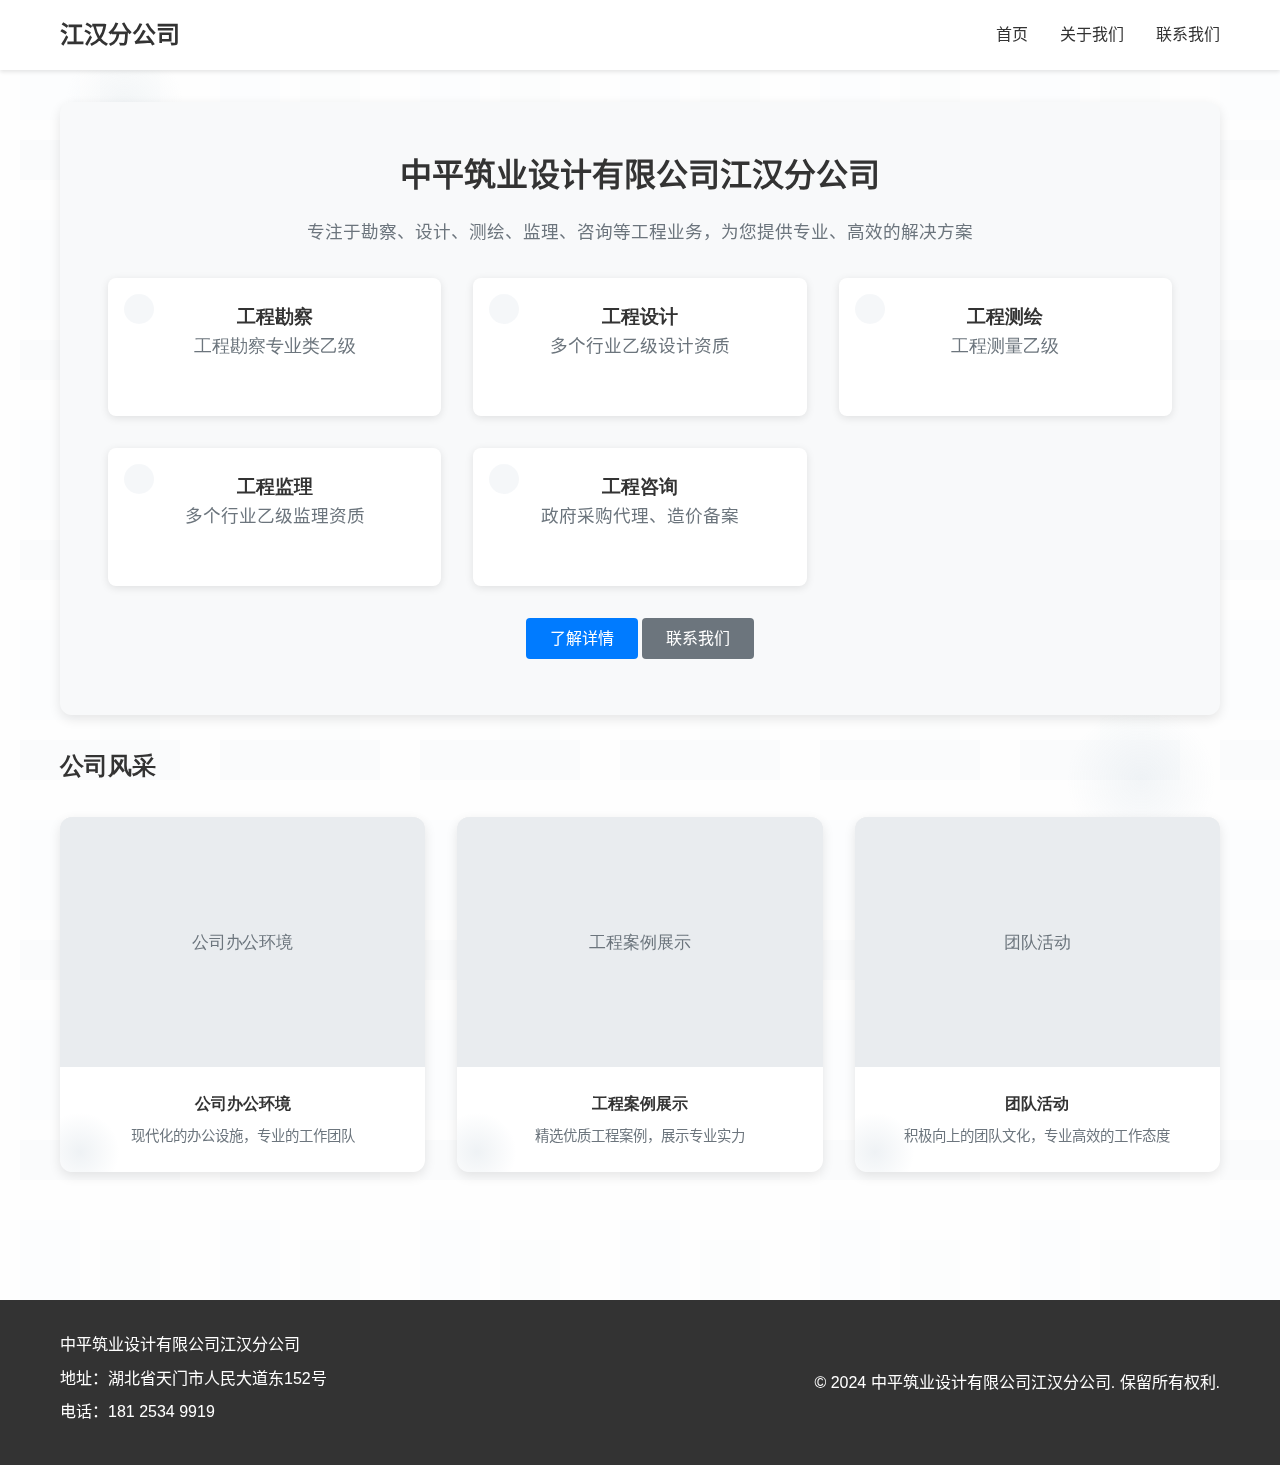
<file: frontend/index.html>
<!DOCTYPE html>
<html lang="zh-CN">
<head>
    <meta charset="UTF-8">
    <meta name="viewport" content="width=device-width, initial-scale=1.0">
    <title>中平筑业设计有限公司江汉分公司 - 工程业务对接平台</title>
    <link rel="stylesheet" href="6626-rar/css/main.css">
</head>
<body>
    <!-- 头部 -->
    <header>
        <div class="container">
            <div class="header-content">
                <a href="index.html" class="logo">江汉分公司</a>
                <nav>
                    <ul>
                        <li><a href="index.html">首页</a></li>
                        <li><a href="about.html">关于我们</a></li>
                        <li><a href="contact.html">联系我们</a></li>
                    </ul>
                </nav>

            </div>
        </div>
    </header>

    <!-- 主内容 -->
    <main>
        <!-- 名片式公司介绍 -->
        <section class="container">
            <div class="company-card">
                <h1>中平筑业设计有限公司江汉分公司</h1>
                <p>专注于勘察、设计、测绘、监理、咨询等工程业务，为您提供专业、高效的解决方案</p>
                
                <!-- 核心业务 -->
                <div class="business-grid">
                    <div class="business-item">
                        <h3>工程勘察</h3>
                        <p>工程勘察专业类乙级</p>
                    </div>
                    <div class="business-item">
                        <h3>工程设计</h3>
                        <p>多个行业乙级设计资质</p>
                    </div>
                    <div class="business-item">
                        <h3>工程测绘</h3>
                        <p>工程测量乙级</p>
                    </div>
                    <div class="business-item">
                        <h3>工程监理</h3>
                        <p>多个行业乙级监理资质</p>
                    </div>
                    <div class="business-item">
                        <h3>工程咨询</h3>
                        <p>政府采购代理、造价备案</p>
                    </div>
                </div>
                
                <!-- 联系按钮 -->
                <div class="hero-actions">
                    <a href="about.html" class="btn btn-primary">了解详情</a>
                    <a href="contact.html" class="btn">联系我们</a>
                </div>
            </div>
        </section>
        
        <!-- 照片展示区域 -->
        <section class="container">
            <h2>公司风采</h2>
            <div class="photo-gallery">
                <!-- 照片位置1：公司办公环境 -->
                <div class="photo-item">
                    <div class="photo-placeholder">
                        <img src="data:image/svg+xml,%3Csvg xmlns='http://www.w3.org/2000/svg' width='300' height='250' viewBox='0 0 300 250'%3E%3Crect width='300' height='250' fill='%23e9ecef'/%3E%3Ctext x='50%25' y='50%25' font-family='Arial' font-size='14' fill='%236c757d' text-anchor='middle' dy='.3em'%3E公司办公环境%3C/text%3E%3C/svg%3E" alt="公司办公环境" class="photo-image">
                    </div>
                    <div class="photo-info">
                        <h4>公司办公环境</h4>
                        <p>现代化的办公设施，专业的工作团队</p>
                    </div>
                </div>
                
                <!-- 照片位置2：工程案例展示 -->
                <div class="photo-item">
                    <div class="photo-placeholder">
                        <img src="data:image/svg+xml,%3Csvg xmlns='http://www.w3.org/2000/svg' width='300' height='250' viewBox='0 0 300 250'%3E%3Crect width='300' height='250' fill='%23e9ecef'/%3E%3Ctext x='50%25' y='50%25' font-family='Arial' font-size='14' fill='%236c757d' text-anchor='middle' dy='.3em'%3E工程案例展示%3C/text%3E%3C/svg%3E" alt="工程案例展示" class="photo-image">
                    </div>
                    <div class="photo-info">
                        <h4>工程案例展示</h4>
                        <p>精选优质工程案例，展示专业实力</p>
                    </div>
                </div>
                
                <!-- 照片位置3：团队活动 -->
                <div class="photo-item">
                    <div class="photo-placeholder">
                        <img src="data:image/svg+xml,%3Csvg xmlns='http://www.w3.org/2000/svg' width='300' height='250' viewBox='0 0 300 250'%3E%3Crect width='300' height='250' fill='%23e9ecef'/%3E%3Ctext x='50%25' y='50%25' font-family='Arial' font-size='14' fill='%236c757d' text-anchor='middle' dy='.3em'%3E团队活动%3C/text%3E%3C/svg%3E" alt="团队活动" class="photo-image">
                    </div>
                    <div class="photo-info">
                        <h4>团队活动</h4>
                        <p>积极向上的团队文化，专业高效的工作态度</p>
                    </div>
                </div>
            </div>
        </section>
    </main>

    <!-- 页脚 -->
    <footer>
        <div class="container">
            <div class="footer-content">
                <div class="footer-info">
                    <p>中平筑业设计有限公司江汉分公司</p>
                    <p>地址：湖北省天门市人民大道东152号</p>
                    <p>电话：181 2534 9919</p>
                </div>
                <div class="footer-copyright">
                    <p>&copy; 2024 中平筑业设计有限公司江汉分公司. 保留所有权利.</p>
                </div>
            </div>
        </div>
    </footer>

    <!-- JavaScript -->
    <script src="6626-rar/js/main.js"></script>
</body>
</html>
</file>
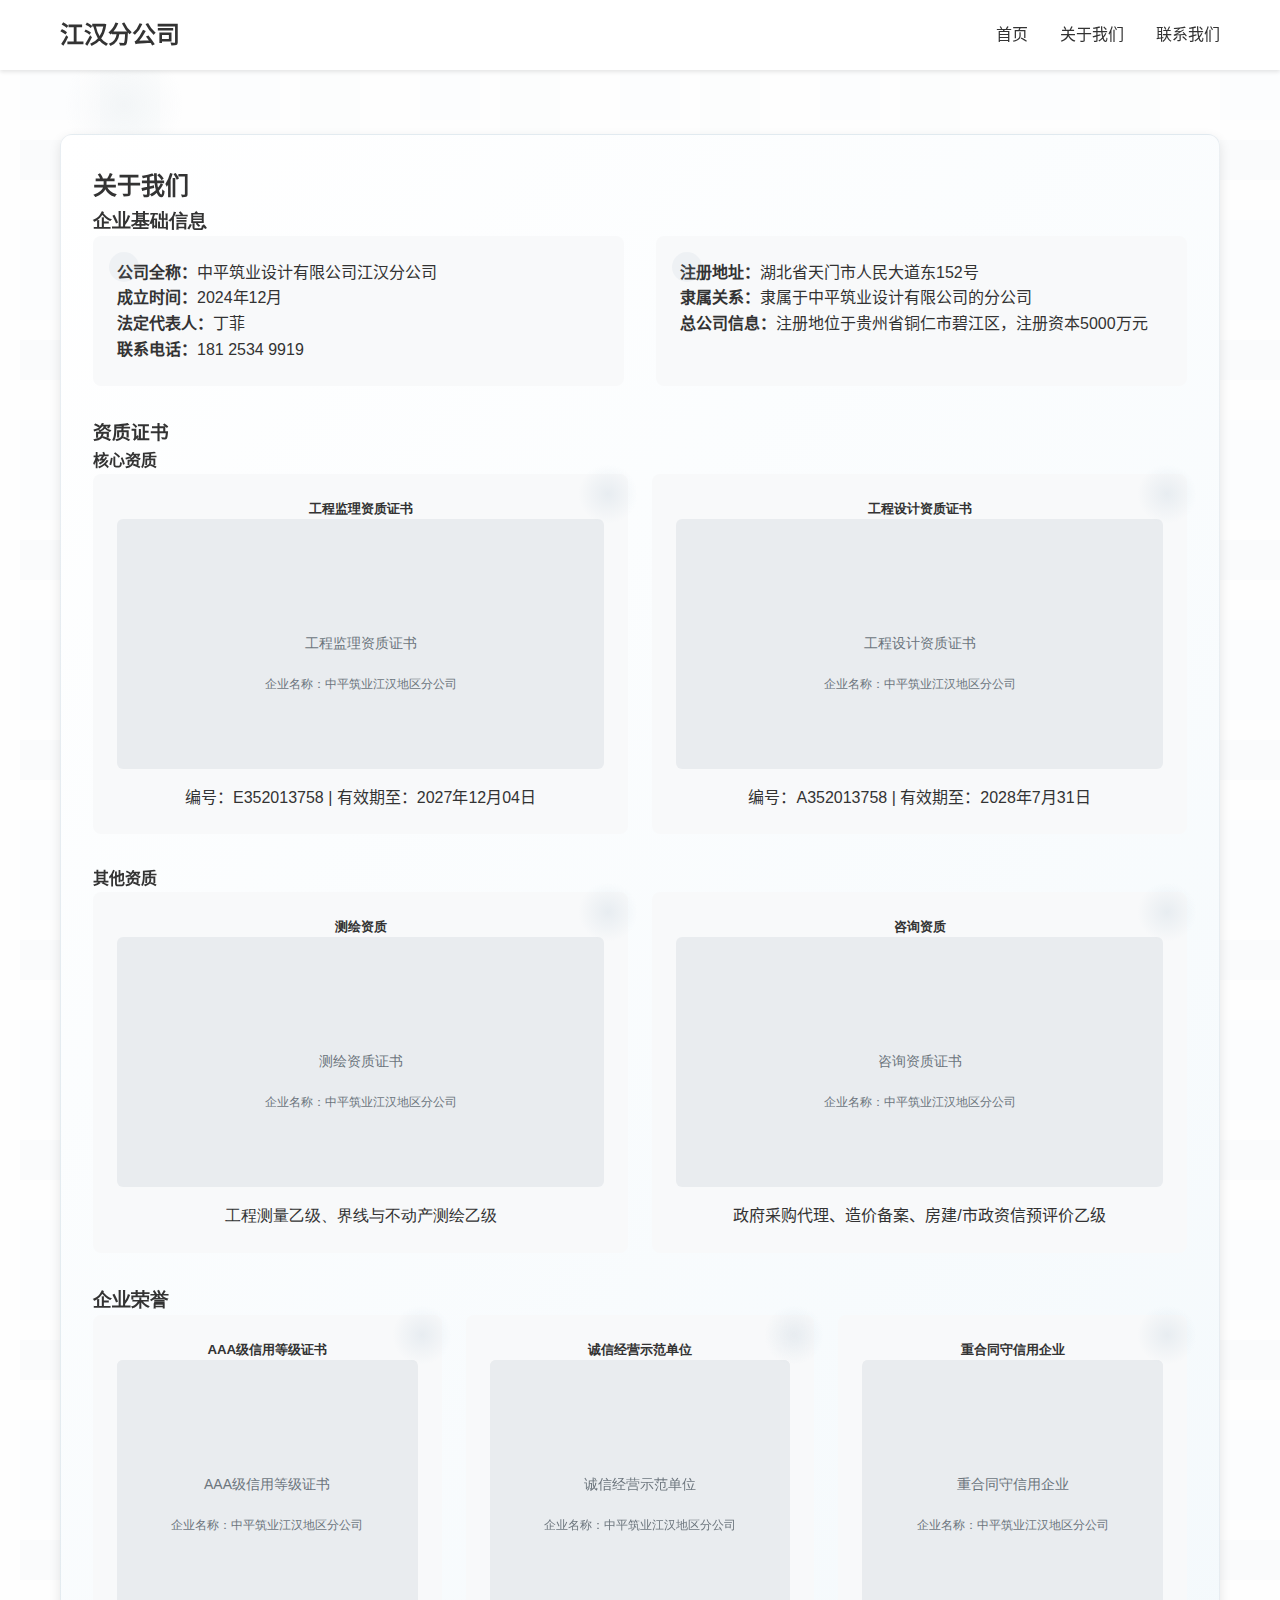
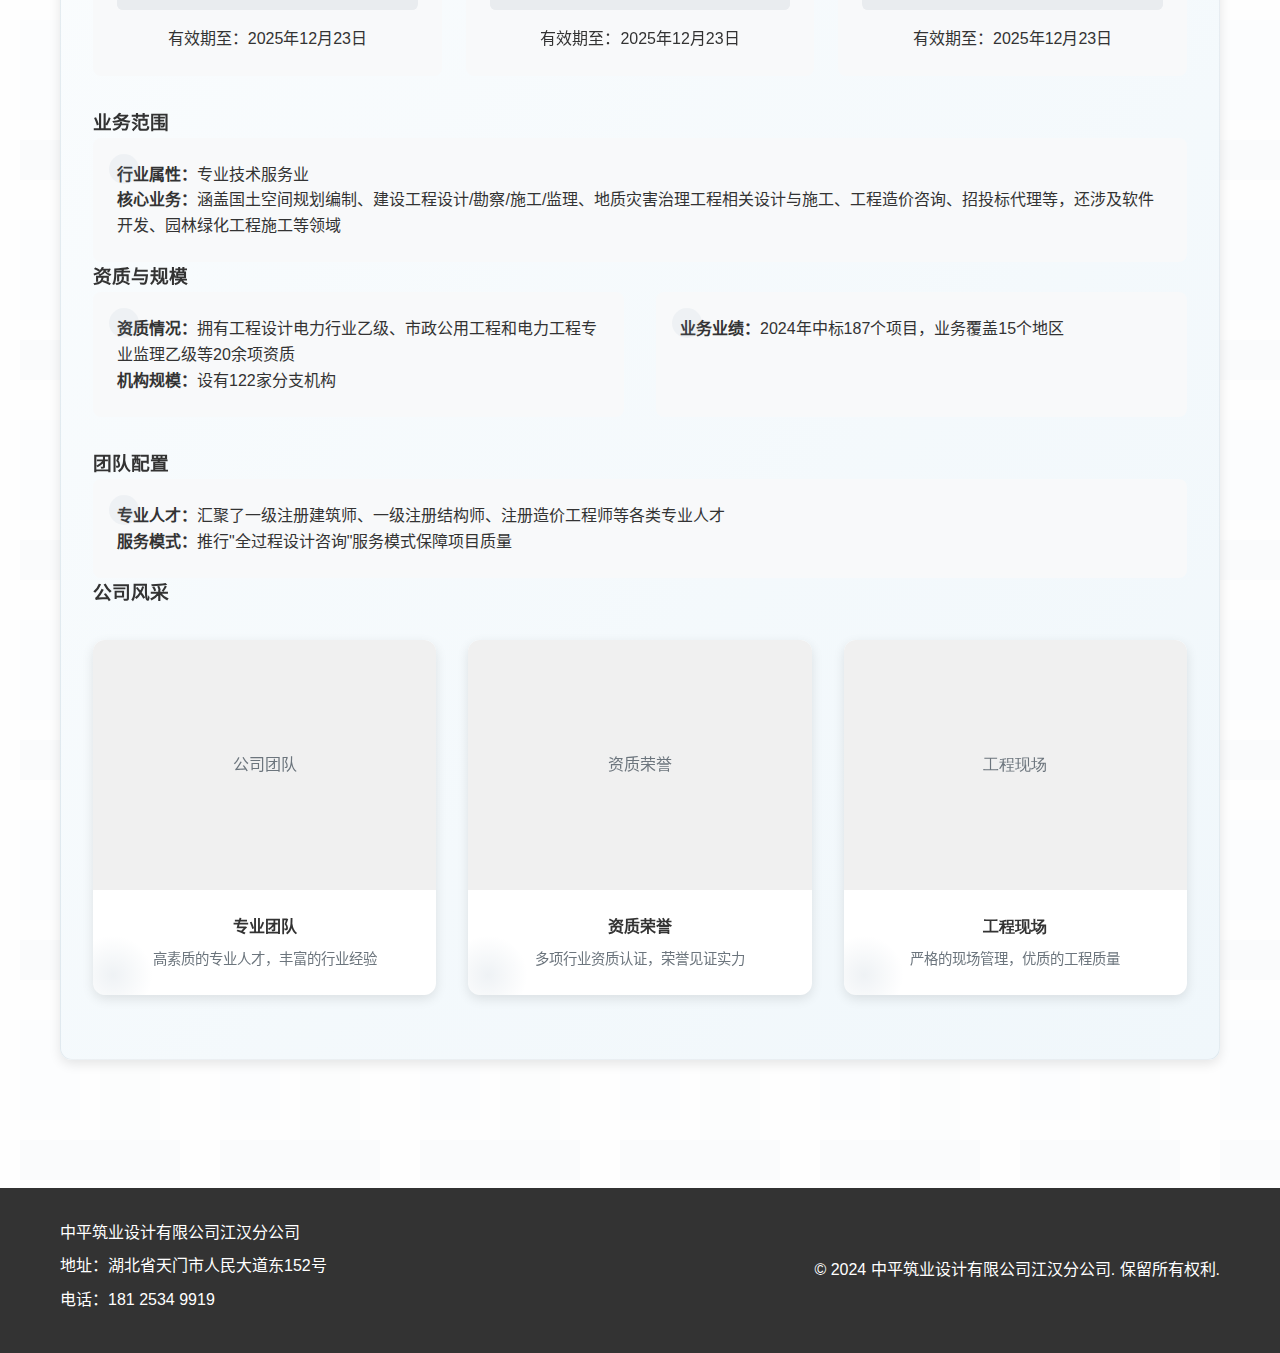
<file: frontend/about.html>
<!DOCTYPE html>
<html lang="zh-CN">
<head>
    <meta charset="UTF-8">
    <meta name="viewport" content="width=device-width, initial-scale=1.0">
    <title>企业简介 - 中平筑业江汉地区分公司</title>
    <link rel="stylesheet" href="6626-rar/css/main.css">
</head>
<body>
    <!-- 头部 -->
    <header>
        <div class="container">
            <div class="header-content">
                <a href="index.html" class="logo">江汉分公司</a>
                <nav>
                    <ul>
                        <li><a href="index.html">首页</a></li>
                        <li><a href="about.html">关于我们</a></li>
                        <li><a href="contact.html">联系我们</a></li>
                    </ul>
                </nav>

            </div>
        </div>
    </header>

    <!-- 主内容 -->
    <main>
        <div class="container" style="margin-top: 2rem; margin-bottom: 2rem;">
            <!-- 名片式企业信息 -->
            <div class="card">
                <h2>关于我们</h2>
                
                <!-- 企业基础信息 -->
                <section>
                    <h3>企业基础信息</h3>
                    <div class="company-info">
                        <div class="info-item">
                            <p><strong>公司全称：</strong>中平筑业设计有限公司江汉分公司</p>
                            <p><strong>成立时间：</strong>2024年12月</p>
                            <p><strong>法定代表人：</strong>丁菲</p>
                            <p><strong>联系电话：</strong>181 2534 9919</p>
                        </div>
                        <div class="info-item">
                            <p><strong>注册地址：</strong>湖北省天门市人民大道东152号</p>
                            <p><strong>隶属关系：</strong>隶属于中平筑业设计有限公司的分公司</p>
                            <p><strong>总公司信息：</strong>注册地位于贵州省铜仁市碧江区，注册资本5000万元</p>
                        </div>
                    </div>
                </section>

                <!-- 资质证书 -->
                <section>
                    <h3>资质证书</h3>
                    <h4>核心资质</h4>
                    <div class="qualification-grid">
                        <div class="qualification-item">
                            <h5>工程监理资质证书</h5>
                            <div class="certificate-image" data-src="images/certificate_engineering_supervision.jpg">
                                <img src="data:image/svg+xml,%3Csvg xmlns='http://www.w3.org/2000/svg' width='300' height='400' viewBox='0 0 300 400'%3E%3Crect width='300' height='400' fill='%23e9ecef'/%3E%3Ctext x='50%25' y='50%25' font-family='Arial' font-size='14' fill='%236c757d' text-anchor='middle' dy='.3em'%3E工程监理资质证书%3C/text%3E%3Ctext x='50%25' y='60%25' font-family='Arial' font-size='12' fill='%236c757d' text-anchor='middle' dy='.3em'%3E企业名称：中平筑业江汉地区分公司%3C/text%3E%3C/svg%3E" alt="工程监理资质证书">
                            </div>
                            <p>编号：E352013758 | 有效期至：2027年12月04日</p>
                        </div>
                        <div class="qualification-item">
                            <h5>工程设计资质证书</h5>
                            <div class="certificate-image" data-src="images/certificate_engineering_design.jpg">
                                <img src="data:image/svg+xml,%3Csvg xmlns='http://www.w3.org/2000/svg' width='300' height='400' viewBox='0 0 300 400'%3E%3Crect width='300' height='400' fill='%23e9ecef'/%3E%3Ctext x='50%25' y='50%25' font-family='Arial' font-size='14' fill='%236c757d' text-anchor='middle' dy='.3em'%3E工程设计资质证书%3C/text%3E%3Ctext x='50%25' y='60%25' font-family='Arial' font-size='12' fill='%236c757d' text-anchor='middle' dy='.3em'%3E企业名称：中平筑业江汉地区分公司%3C/text%3E%3C/svg%3E" alt="工程设计资质证书">
                            </div>
                            <p>编号：A352013758 | 有效期至：2028年7月31日</p>
                        </div>
                    </div>

                    <h4>其他资质</h4>
                    <div class="qualification-grid">
                        <div class="qualification-item">
                            <h5>测绘资质</h5>
                            <div class="certificate-image" data-src="images/certificate_surveying.jpg">
                                <img src="data:image/svg+xml,%3Csvg xmlns='http://www.w3.org/2000/svg' width='300' height='400' viewBox='0 0 300 400'%3E%3Crect width='300' height='400' fill='%23e9ecef'/%3E%3Ctext x='50%25' y='50%25' font-family='Arial' font-size='14' fill='%236c757d' text-anchor='middle' dy='.3em'%3E测绘资质证书%3C/text%3E%3Ctext x='50%25' y='60%25' font-family='Arial' font-size='12' fill='%236c757d' text-anchor='middle' dy='.3em'%3E企业名称：中平筑业江汉地区分公司%3C/text%3E%3C/svg%3E" alt="测绘资质证书">
                            </div>
                            <p>工程测量乙级、界线与不动产测绘乙级</p>
                        </div>
                        <div class="qualification-item">
                            <h5>咨询资质</h5>
                            <div class="certificate-image" data-src="images/certificate_consulting.jpg">
                                <img src="data:image/svg+xml,%3Csvg xmlns='http://www.w3.org/2000/svg' width='300' height='400' viewBox='0 0 300 400'%3E%3Crect width='300' height='400' fill='%23e9ecef'/%3E%3Ctext x='50%25' y='50%25' font-family='Arial' font-size='14' fill='%236c757d' text-anchor='middle' dy='.3em'%3E咨询资质证书%3C/text%3E%3Ctext x='50%25' y='60%25' font-family='Arial' font-size='12' fill='%236c757d' text-anchor='middle' dy='.3em'%3E企业名称：中平筑业江汉地区分公司%3C/text%3E%3C/svg%3E" alt="咨询资质证书">
                            </div>
                            <p>政府采购代理、造价备案、房建/市政资信预评价乙级</p>
                        </div>
                    </div>
                </section>

                <!-- 企业荣誉 -->
                <section>
                    <h3>企业荣誉</h3>
                    <div class="qualification-grid">
                        <div class="qualification-item">
                            <h5>AAA级信用等级证书</h5>
                            <div class="certificate-image" data-src="images/honor_aaa_credit.jpg">
                                <img src="data:image/svg+xml,%3Csvg xmlns='http://www.w3.org/2000/svg' width='300' height='400' viewBox='0 0 300 400'%3E%3Crect width='300' height='400' fill='%23e9ecef'/%3E%3Ctext x='50%25' y='50%25' font-family='Arial' font-size='14' fill='%236c757d' text-anchor='middle' dy='.3em'%3EAAA级信用等级证书%3C/text%3E%3Ctext x='50%25' y='60%25' font-family='Arial' font-size='12' fill='%236c757d' text-anchor='middle' dy='.3em'%3E企业名称：中平筑业江汉地区分公司%3C/text%3E%3C/svg%3E" alt="AAA级信用等级证书">
                            </div>
                            <p>有效期至：2025年12月23日</p>
                        </div>
                        <div class="qualification-item">
                            <h5>诚信经营示范单位</h5>
                            <div class="certificate-image" data-src="images/honor_integrity.jpg">
                                <img src="data:image/svg+xml,%3Csvg xmlns='http://www.w3.org/2000/svg' width='300' height='400' viewBox='0 0 300 400'%3E%3Crect width='300' height='400' fill='%23e9ecef'/%3E%3Ctext x='50%25' y='50%25' font-family='Arial' font-size='14' fill='%236c757d' text-anchor='middle' dy='.3em'%3E诚信经营示范单位%3C/text%3E%3Ctext x='50%25' y='60%25' font-family='Arial' font-size='12' fill='%236c757d' text-anchor='middle' dy='.3em'%3E企业名称：中平筑业江汉地区分公司%3C/text%3E%3C/svg%3E" alt="诚信经营示范单位">
                            </div>
                            <p>有效期至：2025年12月23日</p>
                        </div>
                        <div class="qualification-item">
                            <h5>重合同守信用企业</h5>
                            <div class="certificate-image" data-src="images/honor_contract.jpg">
                                <img src="data:image/svg+xml,%3Csvg xmlns='http://www.w3.org/2000/svg' width='300' height='400' viewBox='0 0 300 400'%3E%3Crect width='300' height='400' fill='%23e9ecef'/%3E%3Ctext x='50%25' y='50%25' font-family='Arial' font-size='14' fill='%236c757d' text-anchor='middle' dy='.3em'%3E重合同守信用企业%3C/text%3E%3Ctext x='50%25' y='60%25' font-family='Arial' font-size='12' fill='%236c757d' text-anchor='middle' dy='.3em'%3E企业名称：中平筑业江汉地区分公司%3C/text%3E%3C/svg%3E" alt="重合同守信用企业">
                            </div>
                            <p>有效期至：2025年12月23日</p>
                        </div>
                    </div>
                </section>
                
                <!-- 业务范围 -->
                <section>
                    <h3>业务范围</h3>
                    <div class="info-item">
                        <p><strong>行业属性：</strong>专业技术服务业</p>
                        <p><strong>核心业务：</strong>涵盖国土空间规划编制、建设工程设计/勘察/施工/监理、地质灾害治理工程相关设计与施工、工程造价咨询、招投标代理等，还涉及软件开发、园林绿化工程施工等领域</p>
                    </div>
                </section>
                
                <!-- 资质与规模 -->
                <section>
                    <h3>资质与规模</h3>
                    <div class="company-info">
                        <div class="info-item">
                            <p><strong>资质情况：</strong>拥有工程设计电力行业乙级、市政公用工程和电力工程专业监理乙级等20余项资质</p>
                            <p><strong>机构规模：</strong>设有122家分支机构</p>
                        </div>
                        <div class="info-item">
                            <p><strong>业务业绩：</strong>2024年中标187个项目，业务覆盖15个地区</p>
                        </div>
                    </div>
                </section>
                
                <!-- 团队配置 -->
                <section>
                    <h3>团队配置</h3>
                    <div class="info-item">
                        <p><strong>专业人才：</strong>汇聚了一级注册建筑师、一级注册结构师、注册造价工程师等各类专业人才</p>
                        <p><strong>服务模式：</strong>推行"全过程设计咨询"服务模式保障项目质量</p>
                    </div>
                </section>
                
                <!-- 公司照片展示 -->
                <section>
                    <h3>公司风采</h3>
                    <div class="photo-gallery">
                        <!-- 照片位置1：公司团队 -->
                        <div class="photo-item">
                            <div class="photo-placeholder">
                                <p>公司团队</p>
                            </div>
                            <div class="photo-info">
                                <h4>专业团队</h4>
                                <p>高素质的专业人才，丰富的行业经验</p>
                            </div>
                        </div>
                        
                        <!-- 照片位置2：资质荣誉 -->
                        <div class="photo-item">
                            <div class="photo-placeholder">
                                <p>资质荣誉</p>
                            </div>
                            <div class="photo-info">
                                <h4>资质荣誉</h4>
                                <p>多项行业资质认证，荣誉见证实力</p>
                            </div>
                        </div>
                        
                        <!-- 照片位置3：工程现场 -->
                        <div class="photo-item">
                            <div class="photo-placeholder">
                                <p>工程现场</p>
                            </div>
                            <div class="photo-info">
                                <h4>工程现场</h4>
                                <p>严格的现场管理，优质的工程质量</p>
                            </div>
                        </div>
                    </div>
                </section>
            </div>
        </div>
    </main>

    <!-- 页脚 -->
    <footer>
        <div class="container">
            <div class="footer-content">
                <div class="footer-info">
                    <p>中平筑业设计有限公司江汉分公司</p>
                    <p>地址：湖北省天门市人民大道东152号</p>
                    <p>电话：181 2534 9919</p>
                </div>
                <div class="footer-copyright">
                    <p>&copy; 2024 中平筑业设计有限公司江汉分公司. 保留所有权利.</p>
                </div>
            </div>
        </div>
    </footer>

    <!-- JavaScript -->
    <script src="6626-rar/js/main.js"></script>
</body>
</html>
</file>
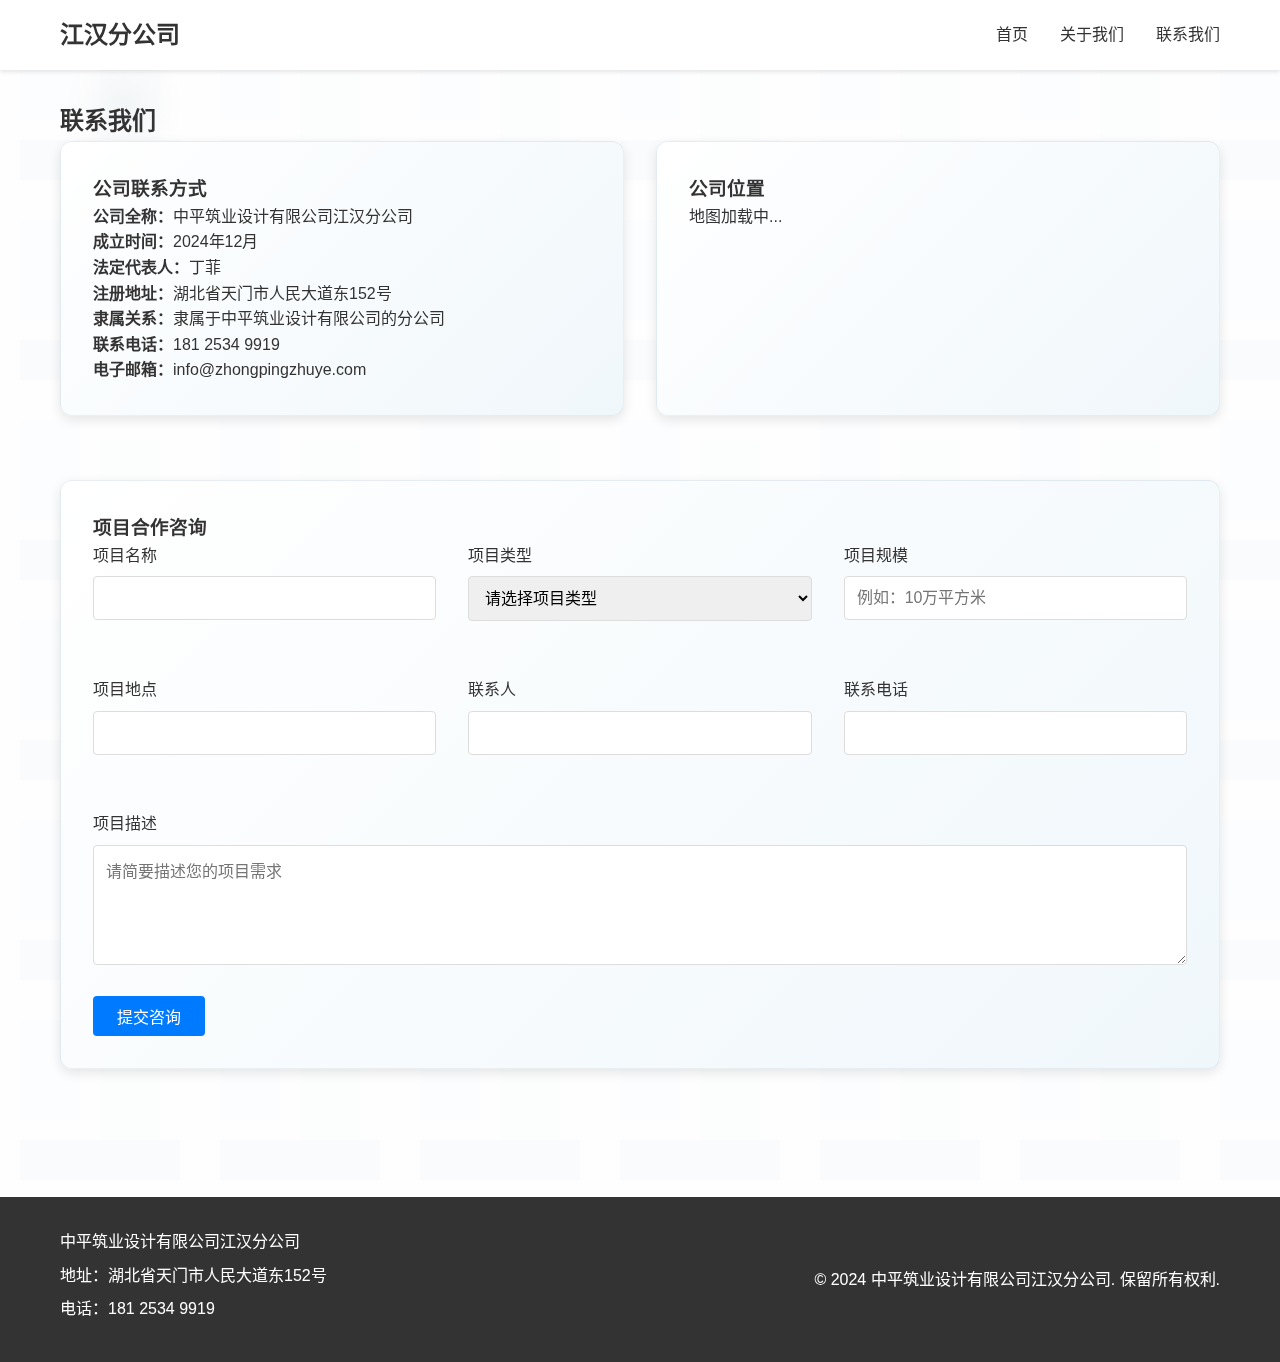
<file: frontend/contact.html>
<!DOCTYPE html>
<html lang="zh-CN">
<head>
    <meta charset="UTF-8">
    <meta name="viewport" content="width=device-width, initial-scale=1.0">
    <title>联系我们 - 中平筑业设计有限公司江汉分公司</title>
    <link rel="stylesheet" href="6626-rar/css/main.css">
</head>
<body>
    <!-- 头部 -->
    <header>
        <div class="container">
            <div class="header-content">
                <a href="index.html" class="logo">江汉分公司</a>
                <nav>
                    <ul>
                        <li><a href="index.html">首页</a></li>
                        <li><a href="about.html">关于我们</a></li>
                        <li><a href="contact.html">联系我们</a></li>
                    </ul>
                </nav>

            </div>
        </div>
    </header>

    <!-- 主内容 -->
    <main>
        <div class="container">
            <h2>联系我们</h2>
            
            <!-- 联系信息网格 -->
            <div class="contact-grid">
                <!-- 公司基本信息 -->
                <section class="card">
                    <h3>公司联系方式</h3>
                    <div class="contact-info">
                        <p><strong>公司全称：</strong>中平筑业设计有限公司江汉分公司</p>
                        <p><strong>成立时间：</strong>2024年12月</p>
                        <p><strong>法定代表人：</strong>丁菲</p>
                        <p><strong>注册地址：</strong>湖北省天门市人民大道东152号</p>
                        <p><strong>隶属关系：</strong>隶属于中平筑业设计有限公司的分公司</p>
                        <p><strong>联系电话：</strong>181 2534 9919</p>
                        <p><strong>电子邮箱：</strong>info@zhongpingzhuye.com</p>
                    </div>
                </section>

                <!-- 公司位置 -->
                <section class="card">
                    <h3>公司位置</h3>
                    <div class="map-container">
                        <p>地图加载中...</p>
                        <!-- 实际项目中可嵌入百度地图或高德地图 -->
                    </div>
                </section>
            </div>

            <!-- 项目合作咨询 -->
            <section class="card">
                <h3>项目合作咨询</h3>
                <form id="project-form">
                    <div class="business-grid">
                        <div class="form-group">
                            <label for="project-name">项目名称</label>
                            <input type="text" id="project-name" name="project-name" required>
                        </div>
                        <div class="form-group">
                            <label for="project-type">项目类型</label>
                            <select id="project-type" name="project-type" required>
                                <option value="">请选择项目类型</option>
                                <option value="建筑设计">建筑设计</option>
                                <option value="市政工程">市政工程</option>
                                <option value="工程监理">工程监理</option>
                                <option value="工程勘察">工程勘察</option>
                                <option value="工程测绘">工程测绘</option>
                                <option value="工程咨询">工程咨询</option>
                            </select>
                        </div>
                        <div class="form-group">
                            <label for="project-scale">项目规模</label>
                            <input type="text" id="project-scale" name="project-scale" placeholder="例如：10万平方米" required>
                        </div>
                        <div class="form-group">
                            <label for="project-location">项目地点</label>
                            <input type="text" id="project-location" name="project-location" required>
                        </div>
                        <div class="form-group">
                            <label for="contact-person">联系人</label>
                            <input type="text" id="contact-person" name="contact-person" required>
                        </div>
                        <div class="form-group">
                            <label for="contact-phone">联系电话</label>
                            <input type="tel" id="contact-phone" name="contact-phone" required>
                        </div>
                    </div>
                    <div class="form-group">
                        <label for="project-description">项目描述</label>
                        <textarea id="project-description" name="project-description" placeholder="请简要描述您的项目需求" required></textarea>
                    </div>
                    <button type="submit" class="btn btn-primary">提交咨询</button>
                </form>
            </section>
        </div>
    </main>

    <!-- 项目咨询结果模态窗口 -->
    <div id="project-result-modal" class="modal">
        <div class="modal-content">
            <span class="close">&times;</span>
            <h3>合作咨询结果</h3>
            
            <!-- 部门联系方式 -->
            <div class="modal-section">
                <h4>相关部门联系方式</h4>
                <div id="department-contact">
                    <!-- 联系方式将通过JavaScript动态插入 -->
                </div>
            </div>
            
            <!-- 优秀案例展示 -->
            <div class="modal-section" style="margin-top: 2rem;">
                <h4>相关优秀案例</h4>
                <div id="case-studies" style="display: grid; grid-template-columns: repeat(auto-fit, minmax(250px, 1fr)); gap: 1.5rem;">
                    <!-- 案例将通过JavaScript动态插入 -->
                </div>
            </div>
        </div>
    </div>

    <!-- 页脚 -->
    <footer>
        <div class="container">
            <div class="footer-content">
                <div class="footer-info">
                    <p>中平筑业设计有限公司江汉分公司</p>
                    <p>地址：湖北省天门市人民大道东152号</p>
                    <p>电话：181 2534 9919</p>
                </div>
                <div class="footer-copyright">
                    <p>&copy; 2024 中平筑业设计有限公司江汉分公司. 保留所有权利.</p>
                </div>
            </div>
        </div>
    </footer>

    <!-- JavaScript -->
    <script src="6626-rar/js/main.js"></script>
    <script src="6626-rar/js/project.js"></script>
</body>
</html>
</file>
<file: frontend/6626-rar/css/main.css>
/* 全局样式重置 */
* {
  margin: 0;
  padding: 0;
  box-sizing: border-box;
}

/* 全局字体和颜色 */
body {
  font-family: -apple-system, BlinkMacSystemFont, 'Segoe UI', Roboto, Oxygen, Ubuntu, Cantarell, sans-serif;
  font-size: 16px;
  line-height: 1.6;
  color: #333;
  background-color: #ffffff; /* 普通白色背景 */
  background-image: url('data:image/svg+xml,%3Csvg xmlns="http://www.w3.org/2000/svg" width="100" height="100" viewBox="0 0 100 100" opacity="0.03"%3E%3Crect width="100" height="100" fill="%235A7D9A" opacity="0.2"/%3E%3Crect x="10" y="10" width="30" height="50" fill="%23A0B3C5"/%3E%3Crect x="50" y="20" width="30" height="60" fill="%238AA6BD"/%3E%3Crect x="10" y="70" width="80" height="20" fill="%235A7D9A"/%3E%3C/svg%3E'); /* 灰调蓝色建筑虚影 */
  background-repeat: repeat;
  background-size: 200px;
}

/* 平滑滚动 */
html {
  scroll-behavior: smooth;
}

/* 过渡效果基础样式 */
* {
  transition: all 0.3s ease;
}

/* 隐藏溢出内容，防止滚动条闪烁 */
body {
  overflow-x: hidden;
}

/* 装饰元素样式 */
body::before,
body::after {
  content: '';
  position: fixed;
  z-index: -1;
  opacity: 0.1;
  background-color: #5A7D9A;
  border-radius: 50%;
  pointer-events: none;
}

/* 左上角装饰元素 */
body::before {
  width: 120px;
  height: 120px;
  top: 5%;
  left: 5%;
  background: radial-gradient(circle, #A0B3C5 0%, transparent 70%);
}

/* 右下角装饰元素 */
body::after {
  width: 150px;
  height: 150px;
  bottom: 5%;
  right: 5%;
  background: radial-gradient(circle, #8AA6BD 0%, transparent 70%);
}

/* 卡片装饰元素 */
.card::before,
.card::after {
  content: '';
  position: absolute;
  z-index: -1;
  background-color: #A0B3C5;
  border-radius: 50%;
  opacity: 0.2;
  pointer-events: none;
}

/* 卡片左上角装饰 */
.card::before {
  width: 80px;
  height: 80px;
  top: -20px;
  left: -20px;
  background: radial-gradient(circle, #A0B3C5 0%, transparent 70%);
}

/* 卡片右下角装饰 */
.card::after {
  width: 60px;
  height: 60px;
  bottom: -15px;
  right: -15px;
  background: radial-gradient(circle, #8AA6BD 0%, transparent 70%);
}

/* 容器样式 */
.container {
  max-width: 1200px;
  margin: 0 auto;
  padding: 0 20px;
}

/* 头部样式 */
header {
  background-color: #fff;
  box-shadow: 0 2px 4px rgba(0, 0, 0, 0.1);
  padding: 1rem 0;
  position: sticky;
  top: 0;
  z-index: 1000;
}

.header-content {
  display: flex;
  justify-content: space-between;
  align-items: center;
}

.logo {
  font-size: 1.5rem;
  font-weight: 700;
  color: #333;
  text-decoration: none;
}

/* 导航样式 */
nav ul {
  display: flex;
  list-style: none;
  gap: 2rem;
}

nav a {
  text-decoration: none;
  color: #333;
  font-weight: 500;
  transition: color 0.3s ease;
}

nav a:hover {
  color: #6c757d;
}

/* 按钮样式 */
.btn {
  display: inline-block;
  padding: 0.5rem 1.5rem;
  background-color: #6c757d;
  color: #fff;
  text-decoration: none;
  border-radius: 4px;
  transition: all 0.3s ease;
  border: none;
  cursor: pointer;
  font-size: 1rem;
  position: relative;
  overflow: hidden;
}

.btn::before {
  content: '';
  position: absolute;
  top: 0;
  left: -100%;
  width: 100%;
  height: 100%;
  background: linear-gradient(90deg, transparent, rgba(255,255,255,0.2), transparent);
  transition: left 0.5s ease;
}

.btn:hover::before {
  left: 100%;
}

.btn:hover {
  background-color: #5a6268;
  transform: translateY(-1px);
  box-shadow: 0 4px 12px rgba(0, 0, 0, 0.2);
}

.btn:active {
  transform: translateY(0);
  box-shadow: 0 2px 6px rgba(0, 0, 0, 0.2);
}

.btn-primary {
  background-color: #007bff;
}

.btn-primary:hover {
  background-color: #0056b3;
}

/* 表单反馈样式 */
.form-group.success input,
.form-group.success select,
.form-group.success textarea {
  border-color: #28a745;
  box-shadow: 0 0 0 0.2rem rgba(40, 167, 69, 0.25);
}

.form-group.error input,
.form-group.error select,
.form-group.error textarea {
  border-color: #dc3545;
  box-shadow: 0 0 0 0.2rem rgba(220, 53, 69, 0.25);
}

.form-group .error-message {
  color: #dc3545;
  font-size: 0.875rem;
  margin-top: 0.25rem;
  display: block;
}

/* 照片展示位置样式 */
.photo-gallery {
  display: grid;
  grid-template-columns: repeat(auto-fit, minmax(300px, 1fr));
  gap: 2rem;
  margin: 2rem 0;
}

.photo-item {
  background-color: #fff;
  border-radius: 12px;
  overflow: hidden;
  box-shadow: 0 4px 12px rgba(0, 0, 0, 0.1);
  transition: all 0.3s ease;
}

.photo-item:hover {
  transform: translateY(-5px);
  box-shadow: 0 8px 20px rgba(0, 0, 0, 0.15);
}

.photo-placeholder {
  width: 100%;
  height: 250px;
  background-color: #f0f0f0;
  display: flex;
  align-items: center;
  justify-content: center;
  color: #6c757d;
  font-size: 1rem;
  position: relative;
  overflow: hidden;
}

.photo-placeholder::before {
  content: '';
  position: absolute;
  top: 0;
  left: -100%;
  width: 100%;
  height: 100%;
  background: linear-gradient(90deg, transparent, rgba(255,255,255,0.5), transparent);
  animation: shimmer 1.5s infinite;
}

@keyframes shimmer {
  0% { left: -100%; }
  100% { left: 100%; }
}

.photo-info {
  padding: 1.5rem;
  text-align: center;
}

.photo-info h4 {
  margin-bottom: 0.5rem;
  color: #333;
}

.photo-info p {
  color: #6c757d;
  font-size: 0.9rem;
}

/* 照片图片样式 */
.photo-image {
  width: 100%;
  height: 250px;
  object-fit: cover;
  transition: transform 0.3s ease;
}

.photo-item:hover .photo-image {
  transform: scale(1.05);
}

/* 移除蓝色条纹滚动指示器 */

/* 主内容样式 */
main {
  padding: 2rem 0;
}

/* 英雄区域 */
.hero {
  background-color: #fff;
  padding: 4rem 0;
  text-align: center;
  margin-bottom: 2rem;
}

.hero h1 {
  font-size: 2.5rem;
  margin-bottom: 1rem;
  color: #333;
}

.hero p {
  font-size: 1.2rem;
  color: #666;
  margin-bottom: 2rem;
}

/* 类名片样式 */
.card {
  background-color: #fff;
  border-radius: 12px;
  box-shadow: 0 4px 12px rgba(0, 0, 0, 0.1);
  padding: 2rem;
  margin-bottom: 2rem;
  transition: transform 0.3s ease, box-shadow 0.3s ease;
  max-width: 100%;
  overflow: hidden;
  position: relative;
  background: linear-gradient(135deg, #fff 0%, #f0f7fb 100%);
  border: 1px solid rgba(160, 179, 197, 0.2);
}

/* 卡片装饰元素 - 线条装饰 */
.card::after {
  content: '';
  position: absolute;
  bottom: 0;
  left: 0;
  width: 100%;
  height: 4px;
  background: linear-gradient(90deg, #5A7D9A 0%, #A0B3C5 100%);
  opacity: 0.8;
  border-radius: 0 0 12px 12px;
  pointer-events: none;
}

/* 业务项卡片装饰 */
.business-item::before,
.info-item::before {
  content: '';
  position: absolute;
  top: 1rem;
  left: 1rem;
  width: 30px;
  height: 30px;
  background-color: #A0B3C5;
  opacity: 0.1;
  border-radius: 50%;
  pointer-events: none;
}

/* 资质证书项装饰 */
.qualification-item::before {
  content: '';
  position: absolute;
  top: -10px;
  right: -10px;
  width: 60px;
  height: 60px;
  background: radial-gradient(circle, #8AA6BD 0%, transparent 70%);
  opacity: 0.15;
  border-radius: 50%;
  pointer-events: none;
}

/* 照片项卡片 */
.photo-item {
  position: relative;
}

/* 照片项装饰 */
.photo-item::before {
  content: '';
  position: absolute;
  bottom: -20px;
  left: -20px;
  width: 80px;
  height: 80px;
  background: radial-gradient(circle, #5A7D9A 0%, transparent 70%);
  opacity: 0.1;
  border-radius: 50%;
  pointer-events: none;
}

.card:hover {
  transform: translateY(-2px);
  box-shadow: 0 6px 16px rgba(0, 0, 0, 0.12);
}

/* 公司信息卡片 */
.company-card {
  background-color: #f8f9fa;
  border-radius: 12px;
  padding: 3rem;
  text-align: center;
  margin-bottom: 2rem;
  box-shadow: 0 4px 12px rgba(0, 0, 0, 0.1);
}

.company-card h1 {
  font-size: 2rem;
  margin-bottom: 1rem;
  color: #333;
}

.company-card p {
  font-size: 1.1rem;
  margin-bottom: 2rem;
  color: #6c757d;
}

/* 业务分类网格 */
.business-grid {
  display: grid;
  grid-template-columns: repeat(auto-fit, minmax(280px, 1fr));
  gap: 2rem;
  margin-bottom: 2rem;
}

/* 业务项卡片 */
.business-item {
  background-color: #fff;
  padding: 1.5rem;
  border-radius: 8px;
  box-shadow: 0 2px 8px rgba(0, 0, 0, 0.1);
  transition: all 0.3s ease;
  position: relative;
}

.business-item:hover {
  transform: translateY(-2px);
  box-shadow: 0 4px 12px rgba(0, 0, 0, 0.15);
}

/* 表单样式 */
.form-group {
  margin-bottom: 1.5rem;
}

.form-group label {
  display: block;
  margin-bottom: 0.5rem;
  font-weight: 500;
  color: #333;
}

.form-group input,
.form-group select,
.form-group textarea {
  width: 100%;
  padding: 0.75rem;
  border: 1px solid #ddd;
  border-radius: 4px;
  font-size: 1rem;
  transition: border-color 0.3s ease;
}

.form-group input:focus,
.form-group select:focus,
.form-group textarea:focus {
  outline: none;
  border-color: #007bff;
}

.form-group textarea {
  resize: vertical;
  min-height: 120px;
}

/* 资质证书展示 */
.qualification-grid {
  display: grid;
  grid-template-columns: repeat(auto-fit, minmax(250px, 1fr));
  gap: 1.5rem;
  margin-bottom: 2rem;
}

/* 资质证书项 */
.qualification-item {
  background-color: #f8f9fa;
  padding: 1.5rem;
  border-radius: 8px;
  text-align: center;
  cursor: pointer;
  transition: all 0.3s ease;
  position: relative;
}

.qualification-item:hover {
  background-color: #e9ecef;
  transform: translateY(-3px);
  box-shadow: 0 4px 12px rgba(0, 0, 0, 0.1);
}

/* 证书图片容器 */
.certificate-image {
  width: 100%;
  height: 250px;
  background-color: #e9ecef;
  display: flex;
  align-items: center;
  justify-content: center;
  margin-bottom: 1rem;
  overflow: hidden;
  border-radius: 6px;
  cursor: pointer;
  transition: all 0.3s ease;
}

.certificate-image:hover {
  transform: scale(1.02);
  box-shadow: 0 4px 12px rgba(0, 0, 0, 0.15);
}

/* 页脚样式 */
footer {
  background-color: #333;
  color: #fff;
  padding: 2rem 0;
  margin-top: 4rem;
}

.footer-content {
  display: flex;
  justify-content: space-between;
  align-items: center;
}

.footer-info p {
  margin-bottom: 0.5rem;
}

/* 模态框样式 */
.modal {
  display: none;
  position: fixed;
  z-index: 2000;
  left: 0;
  top: 0;
  width: 100%;
  height: 100%;
  overflow: auto;
  background-color: rgba(0, 0, 0, 0.5);
}

.modal-content {
  background-color: #fff;
  margin: 15% auto;
  padding: 2rem;
  border-radius: 8px;
  width: 90%;
  max-width: 500px;
  position: relative;
}

.close {
  color: #aaa;
  float: right;
  font-size: 28px;
  font-weight: bold;
  cursor: pointer;
  position: absolute;
  right: 1rem;
  top: 0.5rem;
}

.close:hover,
.close:focus {
  color: #000;
  text-decoration: none;
  cursor: pointer;
}

/* 公司信息网格 */
.company-info {
  display: grid;
  grid-template-columns: repeat(auto-fit, minmax(280px, 1fr));
  gap: 2rem;
  margin-bottom: 2rem;
}

/* 信息项 */
.info-item {
  background-color: #f8f9fa;
  padding: 1.5rem;
  border-radius: 8px;
  transition: all 0.3s ease;
  position: relative;
}

.info-item:hover {
  transform: translateY(-2px);
  box-shadow: 0 4px 12px rgba(0, 0, 0, 0.1);
}

/* 联系信息网格 */
.contact-grid {
  display: grid;
  grid-template-columns: repeat(auto-fit, minmax(300px, 1fr));
  gap: 2rem;
  margin-bottom: 2rem;
}

/* 联系信息卡片 */
.contact-card {
  background-color: #f8f9fa;
  padding: 2rem;
  border-radius: 8px;
  text-align: center;
  transition: all 0.3s ease;
}

.contact-card:hover {
  transform: translateY(-2px);
  box-shadow: 0 4px 12px rgba(0, 0, 0, 0.1);
}

/* 响应式设计 - 针对不同屏幕尺寸优化 */
@media (max-width: 1200px) {
  .container {
    max-width: 100%;
    padding: 0 15px;
  }
}

@media (max-width: 768px) {
  /* 移动端头部 */
  .header-content {
    flex-direction: column;
    gap: 1rem;
    text-align: center;
  }
  
  /* 移动端导航 */
  nav ul {
    gap: 1rem;
    flex-wrap: wrap;
    justify-content: center;
  }
  
  /* 移动端卡片内边距 */
  .card {
    padding: 1.5rem;
  }
  
  /* 移动端公司卡片 */
  .company-card {
    padding: 2rem 1.5rem;
  }
  
  /* 移动端公司卡片标题 */
  .company-card h1 {
    font-size: 1.8rem;
  }
  
  /* 移动端网格布局 */
  .business-grid,
  .qualification-grid,
  .company-info,
  .contact-grid {
    grid-template-columns: 1fr;
    gap: 1.5rem;
  }
  
  /* 移动端页脚 */
  .footer-content {
    flex-direction: column;
    text-align: center;
    gap: 1.5rem;
  }
  
  /* 移动端按钮 */
  .btn {
    display: block;
    width: 100%;
    margin-bottom: 1rem;
  }
  
  /* 移动端英雄区域按钮组 */
  .hero-actions {
    flex-direction: column;
    align-items: stretch;
  }
  
  /* 移动端英雄区域标题 */
  .hero h1 {
    font-size: 2rem;
  }
  
  /* 移动端英雄区域描述 */
  .hero p {
    font-size: 1rem;
  }
}

@media (max-width: 480px) {
  /* 小屏手机优化 */
  body {
    font-size: 15px;
  }
  
  /* 小屏手机卡片内边距 */
  .card {
    padding: 1.25rem;
  }
  
  /* 小屏手机公司卡片 */
  .company-card {
    padding: 1.5rem 1rem;
  }
  
  /* 小屏手机公司卡片标题 */
  .company-card h1 {
    font-size: 1.6rem;
  }
  
  /* 小屏手机按钮 */
  .btn {
    padding: 0.6rem 1.2rem;
    font-size: 0.95rem;
  }
}

/* 打印样式 */
@media print {
  body {
    background-color: #fff;
  }
  
  .card {
    box-shadow: none;
    border: 1px solid #ddd;
    margin-bottom: 1rem;
  }
  
  footer {
    background-color: #fff;
    color: #333;
    border-top: 1px solid #ddd;
  }
}
</file>
